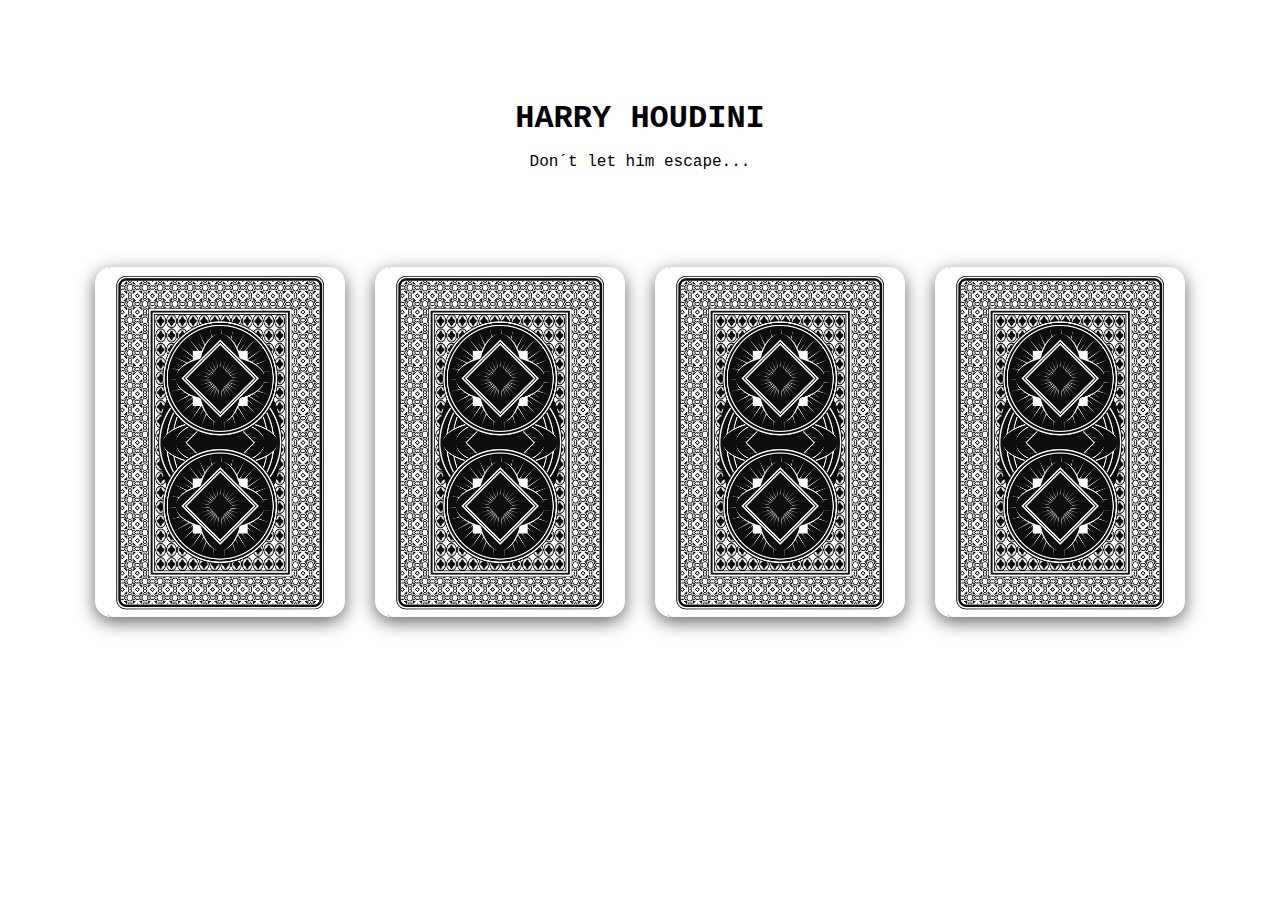
<file: index.html>
<!DOCTYPE html>
<html lang="en">
    <head>
        <meta charset="UTF-8" />
        <meta http-equiv="X-UA-Compatible" content="IE=edge" />
        <meta name="viewport" content="width=device-width, initial-scale=1.0" />
        <title>Meet Houdini</title>
        <link rel="shortcut icon" type="image/jpg" href="/images/Houdini/houdini_7.png" />
        <link rel="stylesheet" href="index.css" />
    </head>
    <body>
        <div class="main-container">
            <!-- TITLE CONTAINER -->
            <div class="title-container">
                <h1>HARRY HOUDINI</h1>
                <p>Don´t let him escape...</p>
            </div>
            <div class="btn-container">
                <button class="btn">Random Cards</button>
            </div>
            <!-- CARDS -->
            <div class="cards">
                <div class="cards-single flip">
                    <div class="cards-front">
                        <img class="slot1 cards-image" src="/images/cards_images/card1.png" alt="card 1" />
                    </div>
                    <div class="cards-back"></div>
                </div>

                <div class="cards-single flip">
                    <div class="cards-front">
                        <img class="slot2 cards-image" src="/images/cards_images/card2.png" alt="card 2" />
                    </div>
                    <div class="cards-back"></div>
                </div>

                <div class="cards-single flip">
                    <div class="cards-front">
                        <img class="slot3 cards-image" src="/images/cards_images/card3.png" alt="card 3" />
                    </div>
                    <div class="cards-back"></div>
                </div>

                <div class="cards-single flip">
                    <div class="cards-front">
                        <img class="slot4 cards-image" src="/images/cards_images/card4.png" alt="card 4" />
                    </div>
                    <div class="cards-back"></div>
                </div>
            </div>
        </div>

        <script src="index.js"></script>
    </body>
</html>
</file>
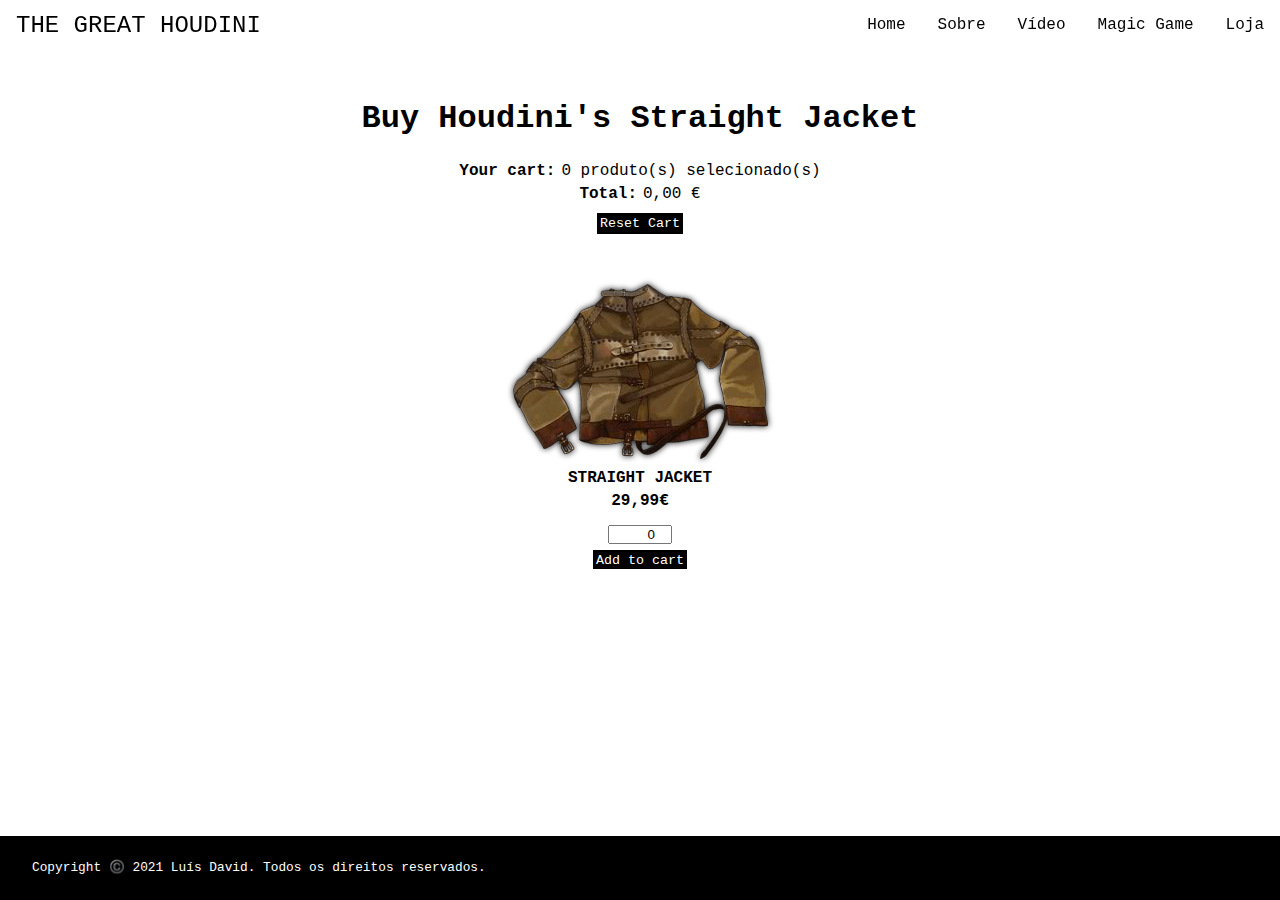
<file: store.html>
<!DOCTYPE html>
<html lang="en">
    <head>
        <meta charset="UTF-8" />
        <meta http-equiv="X-UA-Compatible" content="IE=edge" />
        <meta name="viewport" content="width=device-width, initial-scale=1.0" />
        <title>Store</title>
        <link rel="stylesheet" href="store.css" />
    </head>
    <body>
        <!-- NAVBAR -->
        <nav class="navbar">
            <div class="page-title">
                <a href="/index.html">THE GREAT HOUDINI</a>
            </div>
            <a href="#" class="toggle-button">
                <span class="bar"></span>
                <span class="bar"></span>
                <span class="bar"></span>
            </a>
            <div class="navbar-links">
                <ul class="links">
                    <li><a href="/main.html">Home</a></li>
                    <li><a href="/main.html">Sobre</a></li>
                    <li><a href="/main.html">Vídeo</a></li>
                    <li><a href="/main.html">Magic Game</a></li>
                    <li><a href="#">Loja</a></li>
                </ul>
            </div>
        </nav>
        <!-- STORE -->
        <!-- STORE TITLE -->
        <h1 class="store-title">Buy Houdini's Straight Jacket</h1>
        <!-- STORE CART -->
        <div class="cart-info">
            <div class="cart">
                <h3>Your cart:</h3>
                <p class="cart-number">0 produto(s) selecionado(s)</p>
            </div>
            <div class="total">
                <h3>Total:</h3>
                <p class="total-price">0,00 €</p>
            </div>
            <button class="reset-cart" type="reset">Reset Cart</button>
        </div>
        <!-- STORE PRODUCTS -->
        <div class="store-products" id="store">
            <div class="product-container">
                <img src="/images/store/straightjacket.png" alt="casaco de forças" />
                <h4 class="product-name">STRAIGHT JACKET</h4>
                <h4 class="product-price">29,99€</h4>
                <input class="product-number" type="number" min="1" max="5" value="0" />
                <button class="add-cart" type="button">Add to cart</button>
            </div>
        </div>
        <!-- FOOTER -->
        <div class="footer">
            <div class="footer-text">Copyright ©️ 2021 Luís David. Todos os direitos reservados.</div>
        </div>
        <script src="store.js"></script>
    </body>
</html>
</file>
<file: index.css>
body {
    margin: 0;
    padding: 0;
    box-sizing: border-box;
}

/* MAIN CONTAINER */
.main-container {
    width: 100%;
    height: 100%;
    margin: 0 auto;
    display: flex;
    flex-direction: column;
}

/* TITLE CONTAINER */
.title-container {
    font-family: "Courier New", Courier, monospace;
    margin: 0 auto;
}

h1 {
    margin-top: 100px;
    margin-bottom: 0;
    text-align: center;
}

p {
    text-align: center;
}

.btn-container {
    display: flex;
    justify-content: center;
    margin: 50px 0 15px 0;
}

.btn {
    font-family: "Courier New", Courier, monospace;
    width: 150px;
    height: 20px;
    background-color: white;
    border: 2px solid black;
    border-radius: 2px;
    cursor: pointer;
    display: none;
}

.btn:hover {
    background-color: black;
    color: white;
}

/* CARDS */
.cards {
    display: flex;
    justify-content: center;
    flex-wrap: wrap;
}

.cards-single {
    background: url(/images/cards_images/back.png);
    background-position: center;
    background-size: contain;
    background-repeat: no-repeat;
    width: 250px;
    border-radius: 16px;
    box-shadow: 0 5px 18px rgba(0, 0, 0, 0.6);
    cursor: pointer;
    text-align: center;
    margin: 15px;
    transition: transform 0.6s;
    transform-style: preserve-3d;
}

.cards-image {
    text-align: center;
    width: 250px;
    border-radius: 16px;
    margin: 0;
    height: 350px;
}

.cards-front,
.cards-back {
    backface-visibility: hidden;
    display: flex;
}

.cards-front {
    height: 350px;
    transform: rotateX(0deg);
}

.cards-back {
    transform: rotateY(180deg);
    position: relative;
    text-align: center;
    right: 0;
    left: 0;
    top: 10px;
    color: #20263f;
}

.cards-single.flip {
    transform: rotateY(180deg);
}

@media (max-width: 1120px) {
    .cards-single {
        width: 200px;
    }

    .cards-image {
        width: 200px;
        height: 300px;
    }

    .cards-front {
        height: 300px;
    }
}

@media (max-width: 925px) {
    .cards-single {
        width: 150px;
    }

    .cards-image {
        width: 150px;
        height: 250px;
    }

    .cards-front {
        height: 250px;
    }
}
</file>
<file: store.css>
* {
    margin: 0;
    padding: 0;
    box-sizing: border-box;
}

/* HEADER */
.navbar {
    position: fixed;
    top: 0;
    width: 100vw;
    display: flex;
    justify-content: space-between;
    align-items: center;
    align-content: center;
    background-color: rgba(255, 255, 255, 0.9);
    color: rgb(0, 0, 0);
    z-index: 1;
    font-family: "Courier New", Courier, monospace;
}

.page-title a {
    font-size: 1.5rem;
    margin: 0.5rem 1rem;
    text-decoration: none;
    color: black;
}

.navbar-links ul {
    margin: 0;
    padding: 0;
    display: flex;
}

.navbar-links li {
    list-style: none;
}

.navbar-links li a {
    text-decoration: none;
    color: rgb(0, 0, 0);
    padding: 1rem;
    display: block;
}

.cool-link ::after {
    content: "";
    display: block;
    width: 0;
    height: 2px;
    background: rgb(0, 0, 0);
    transition: width 0.3s;
}

.navbar-links li:hover {
    text-decoration: underline;
    text-decoration-color: black;
}

.toggle-button {
    position: absolute;
    top: 0.75rem;
    right: 1rem;
    display: none;
    flex-direction: column;
    justify-content: space-between;
    width: 30px;
    height: 21px;
}

.toggle-button .bar {
    height: 3px;
    width: 100%;
    background-color: rgb(0, 0, 0);
    border-radius: 10px;
}

@media (max-width: 720px) {
    .toggle-button {
        display: flex;
    }

    .navbar {
        flex-direction: column;
        align-items: flex-start;
        align-content: center;
        justify-content: center;
    }

    .navbar-links {
        width: 100%;
        display: none;
        margin-top: 10px;
    }

    .navbar-links ul {
        width: 100%;
        flex-direction: column;
    }

    .navbar-links li {
        text-align: right;
    }

    .navbar-links li a {
        padding: 0.5rem 1rem;
    }

    .navbar-links.active {
        display: flex;
    }
}

/* STORE TITLE*/
.store-title {
    margin-top: 100px;
    margin-bottom: 25px;
    text-align: center;
    font-family: "Courier New", Courier, monospace;
}

/* CART INFO */
.cart-info {
    display: flex;
    flex-direction: column;
    justify-content: center;
    align-items: center;
}

.cart,
.total {
    font-family: "Courier New", Courier, monospace;
    display: flex;
}

.cart-info h3 {
    margin-right: 6px;
    font-size: 1rem;
    margin-bottom: 5px;
}

.cart-info button {
    font-family: "Courier New", Courier, monospace;
    background-color: black;
    color: white;
    cursor: pointer;
    border: 1px solid black;
    padding: 2px;
    margin-top: 5px;
}

/* PRODUCTS */
.store-products {
    width: 100vw;
    display: flex;
    flex-wrap: wrap;
    justify-content: center;
}
.product-container {
    width: 300px;
    margin: 50px 20px;
    /* border: 2px solid black; */
    text-align: center;
    display: flex;
    flex-direction: column;
    justify-content: center;
    align-items: center;
}

.product-container img {
    filter: drop-shadow(0 0 0.2rem rgb(0, 0, 0));
}

.product-name {
    font-family: "Courier New", Courier, monospace;
    margin-top: 10px;
}

.product-price {
    font-family: "Courier New", Courier, monospace;
    margin: 5px 0 15px 0;
}

.product-container input {
    width: 4rem;
    text-align: right;
}

.product-container button {
    font-family: "Courier New", Courier, monospace;
    background-color: black;
    color: white;
    cursor: pointer;
    margin-bottom: 10px;
    border: 1px solid black;
    height: 1.2rem;
    padding: 2px;
    margin-top: 6px;
}

@media (max-width: 720px) {
    .product-container {
        width: 200px;
    }

    .product-container img {
        width: 200px;
    }
}

/* FOOTER */
.footer {
    background-color: black;
    width: 100vw;
    height: 4rem;
    margin-top: 2rem;
    position: absolute;
    bottom: 0;
}

.footer-text {
    color: white;
    font-family: "Courier New", Courier, monospace;
    font-size: 0.8rem;
    margin-left: 2rem;
    line-height: 4rem;
}
</file>
